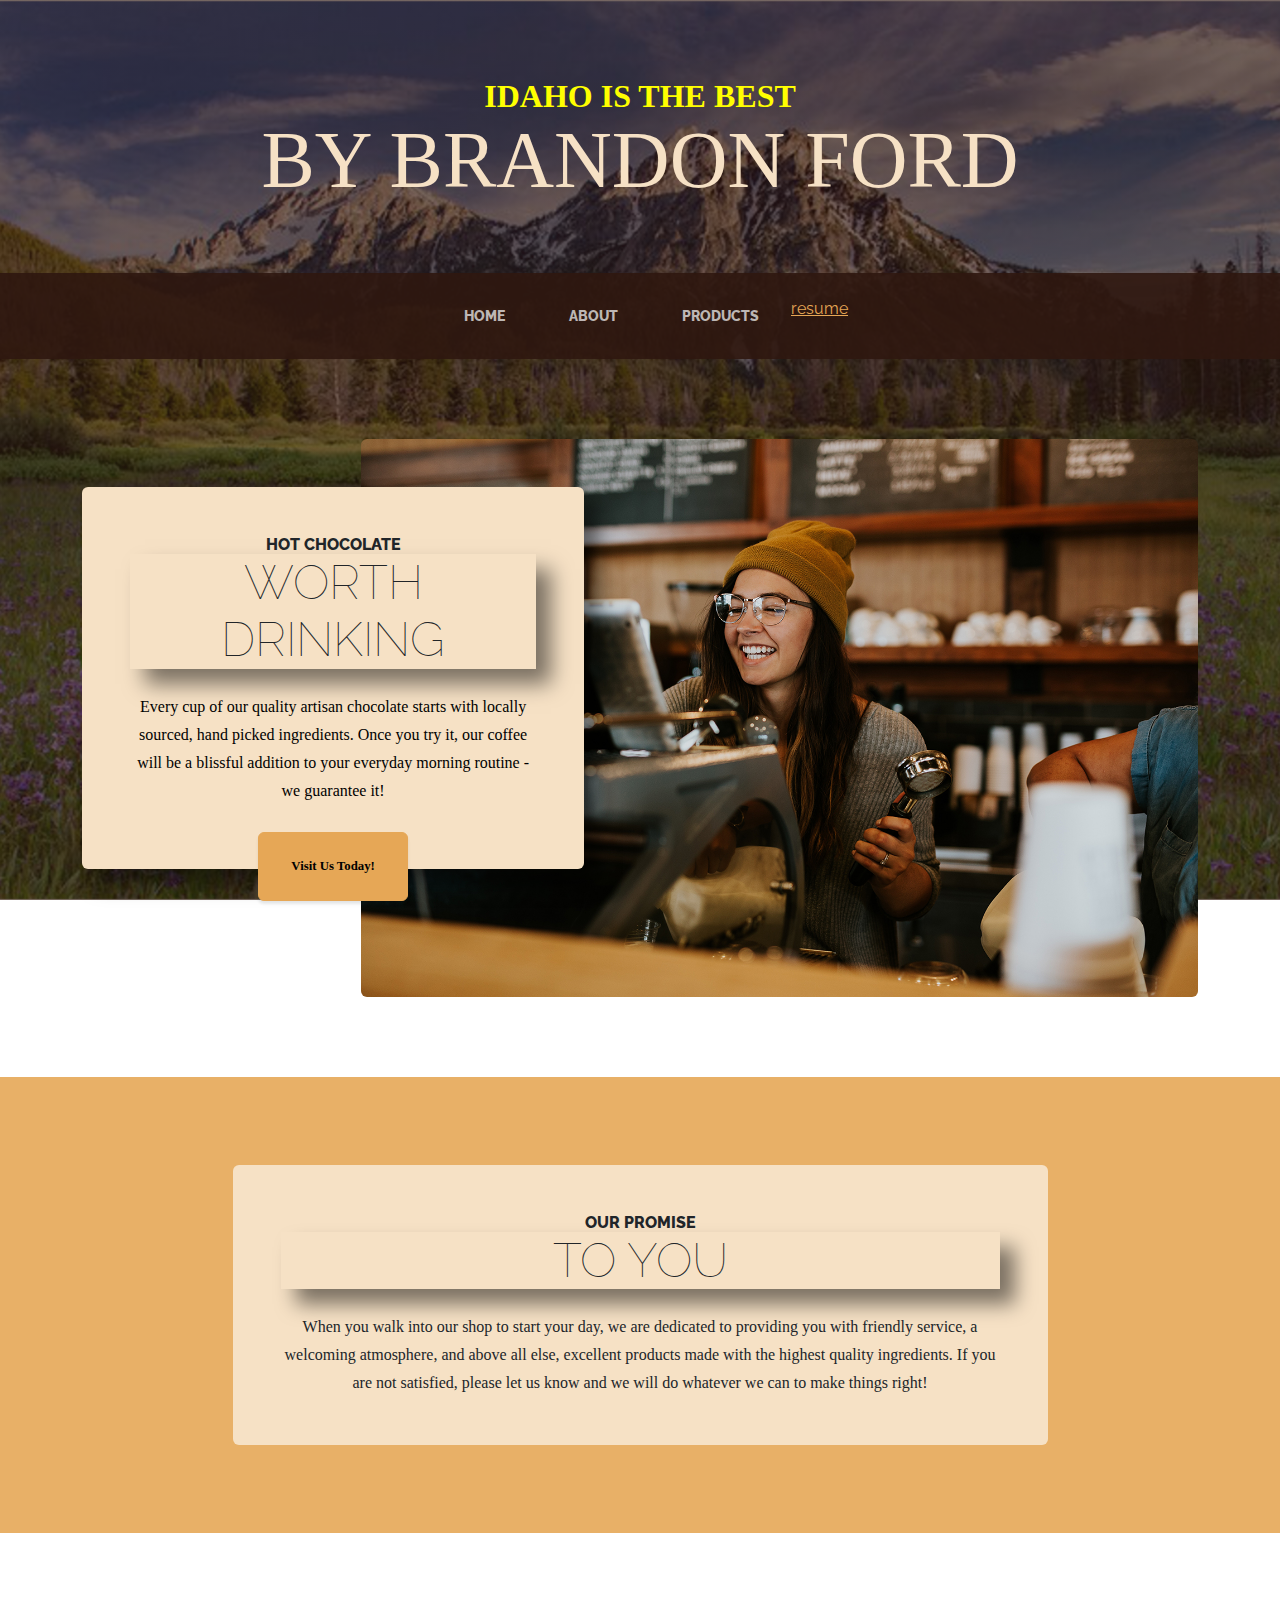
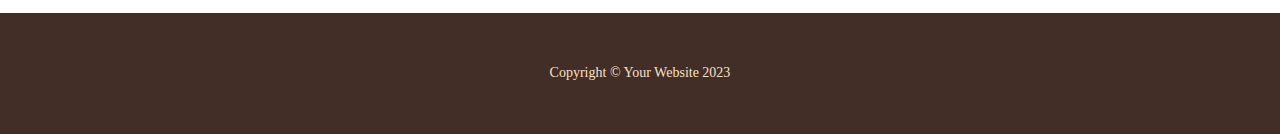
<file: index.html>
<!DOCTYPE html>
<html lang="en">
    <head>
        <meta charset="utf-8" />
        <meta name="viewport" content="width=device-width, initial-scale=1, shrink-to-fit=no" />
        <meta name="description" content="" />
        <meta name="author" content="" />
        <title>Calvin and Hobbs</title>
        <link rel="icon" type="image/x-icon" href="assets/favicon.ico" />
        <!-- Google fonts-->
        <link href="https://fonts.googleapis.com/css?family=Raleway:100,100i,200,200i,300,300i,400,400i,500,500i,600,600i,700,700i,800,800i,900,900i" rel="stylesheet" />
        <link href="https://fonts.googleapis.com/css?family=Lora:400,400i,700,700i" rel="stylesheet" />
        <!-- Core theme CSS (includes Bootstrap)-->
        <link href="css/styles.css" rel="stylesheet" />
        <link rel="stylesheet" href="css/mystyles.css">

    </head>
    <body>
        <header>
            <h1 class="site-heading text-center text-faded d-none d-lg-block">
                <span class="site-heading-upper text-primary mb-3">Idaho Is The Best</span>
                <span class="site-heading-lower">By Brandon Ford</span>
            </h1>
        </header>
        <!-- Navigation-->
        <nav class="navbar navbar-expand-lg navbar-dark py-lg-4" id="mainNav">
            <div class="container">
                <a class="navbar-brand text-uppercase fw-bold d-lg-none" href="index.html">Start Bootstrap</a>
                <button class="navbar-toggler" type="button" data-bs-toggle="collapse" data-bs-target="#navbarSupportedContent" aria-controls="navbarSupportedContent" aria-expanded="false" aria-label="Toggle navigation"><span class="navbar-toggler-icon"></span></button>
                <div class="collapse navbar-collapse" id="navbarSupportedContent">
                    <ul class="navbar-nav mx-auto">
                        <li class="nav-item px-lg-4"><a class="nav-link text-uppercase" href="index.html">Home</a></li>
                        <li class="nav-item px-lg-4"><a class="nav-link text-uppercase" href="website/index.html">About</a></li>
                        <li class="nav-item px-lg-4"><a class="nav-link text-uppercase" href="products.html">Products</a></li>
                        <a href="website/html/resume.html">resume</a>
                        <!-- <li class="nav-item px-lg-4"><a class="nav-link text-uppercase" href="store.html">Store</a></li> -->
                    </ul>
                </div>
            </div>
        </nav>
        <section class="page-section clearfix">
            <div class="container">
                <div class="intro">
                    <img class="intro-img img-fluid mb-3 mb-lg-0 rounded" src="assets/img/intro.jpg" alt="..." />
                    <div class="intro-text left-0 text-center bg-faded p-5 rounded">
                        <h2 class="section-heading mb-4">
                            <span class="section-heading-upper">Hot Chocolate</span>
                            <span class="section-heading-lower">Worth Drinking</span>
                        </h2>
                        <p class="mb-3 notyellow">Every cup of our quality artisan chocolate starts with locally sourced, hand picked ingredients. Once you try it, our coffee will be a blissful addition to your everyday morning routine - we guarantee it!</p>
                        <div class="intro-button mx-auto"><a class="btn btn-primary btn-xl" href="#!">Visit Us Today!</a></div>
                    </div>
                </div>
            </div>
        </section>
        <section class="page-section cta">
            <div class="container">
                <div class="row">
                    <div class="col-xl-9 mx-auto">
                        <div class="cta-inner bg-faded text-center rounded">
                            <h2 class="section-heading mb-4">
                                <span class="section-heading-upper">Our Promise</span>
                                <span class="section-heading-lower">To You</span>
                            </h2>
                            <p class="mb-0">When you walk into our shop to start your day, we are dedicated to providing you with friendly service, a welcoming atmosphere, and above all else, excellent products made with the highest quality ingredients. If you are not satisfied, please let us know and we will do whatever we can to make things right!</p>
                        </div>
                    </div>
                </div>
            </div>
        </section>
        <footer class="footer text-faded text-center py-5">
            <div class="container"><p class="m-0 small">Copyright &copy; Your Website 2023</p></div>
        </footer>
        <!-- Bootstrap core JS-->
        <script src="https://cdn.jsdelivr.net/npm/bootstrap@5.2.3/dist/js/bootstrap.bundle.min.js"></script>
        <!-- Core theme JS-->
        <script src="js/scripts.js"></script>
    </body>
</html>
</file>
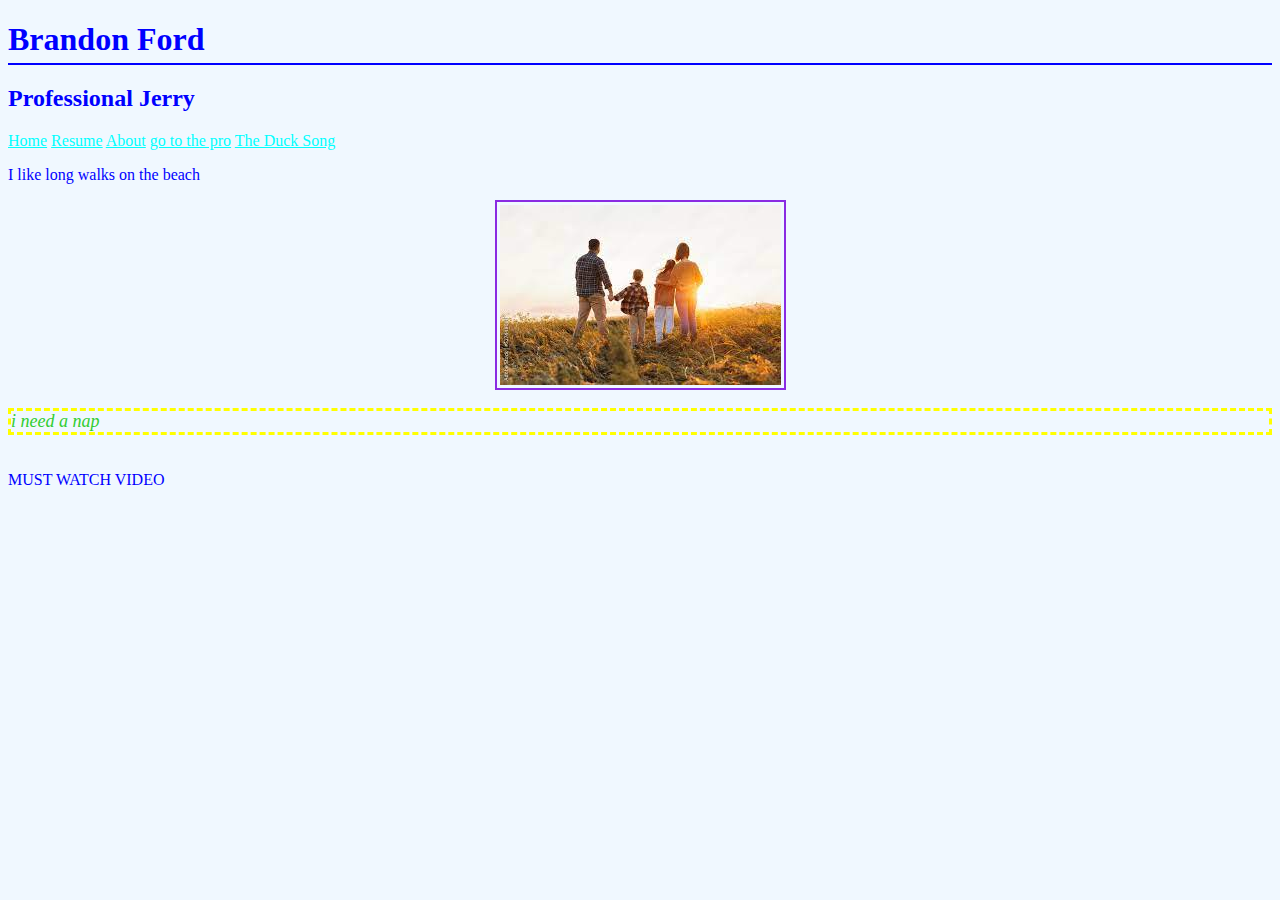
<file: website/index.html>
<!DOCTYPE html>
<html>
<head>
    <title>My First Webpage</title>
    <link rel="stylesheet" href="css/styles.css">
</head>
<body>
    <h1>Brandon Ford</h1>
    <h2>Professional Jerry</h2>
    <a href="index.html">Home</a>
    <a href="html/resume.html">Resume</a>
    <a href="html/about.html">About</a>
    <a href="../index.html"> go to the pro</a>
    <a href="https://www.youtube.com/watch?v=MtN1YnoL46Q" target="_blank">The Duck Song</a>
    <p>I like long walks on the beach</p>
    
    <a href="https://thefamilyproclamation.org" target="_blank">
        <img src="img/pic.jpeg" alt="The Family">
    </a>
        <p class="rizz">i need a nap</p>
    <br>
    MUST WATCH VIDEO</5>
    <br>

    <iframe width="560" height="315" src="https://www.youtube.com/embed/dQw4w9WgXcQ?si=POMMW6ppqBDwY9CP" title="YouTube video player" frameborder="0" allow="accelerometer; autoplay; clipboard-write; encrypted-media; gyroscope; picture-in-picture" allowfullscreen></iframe>

</body>
</html>
</file>
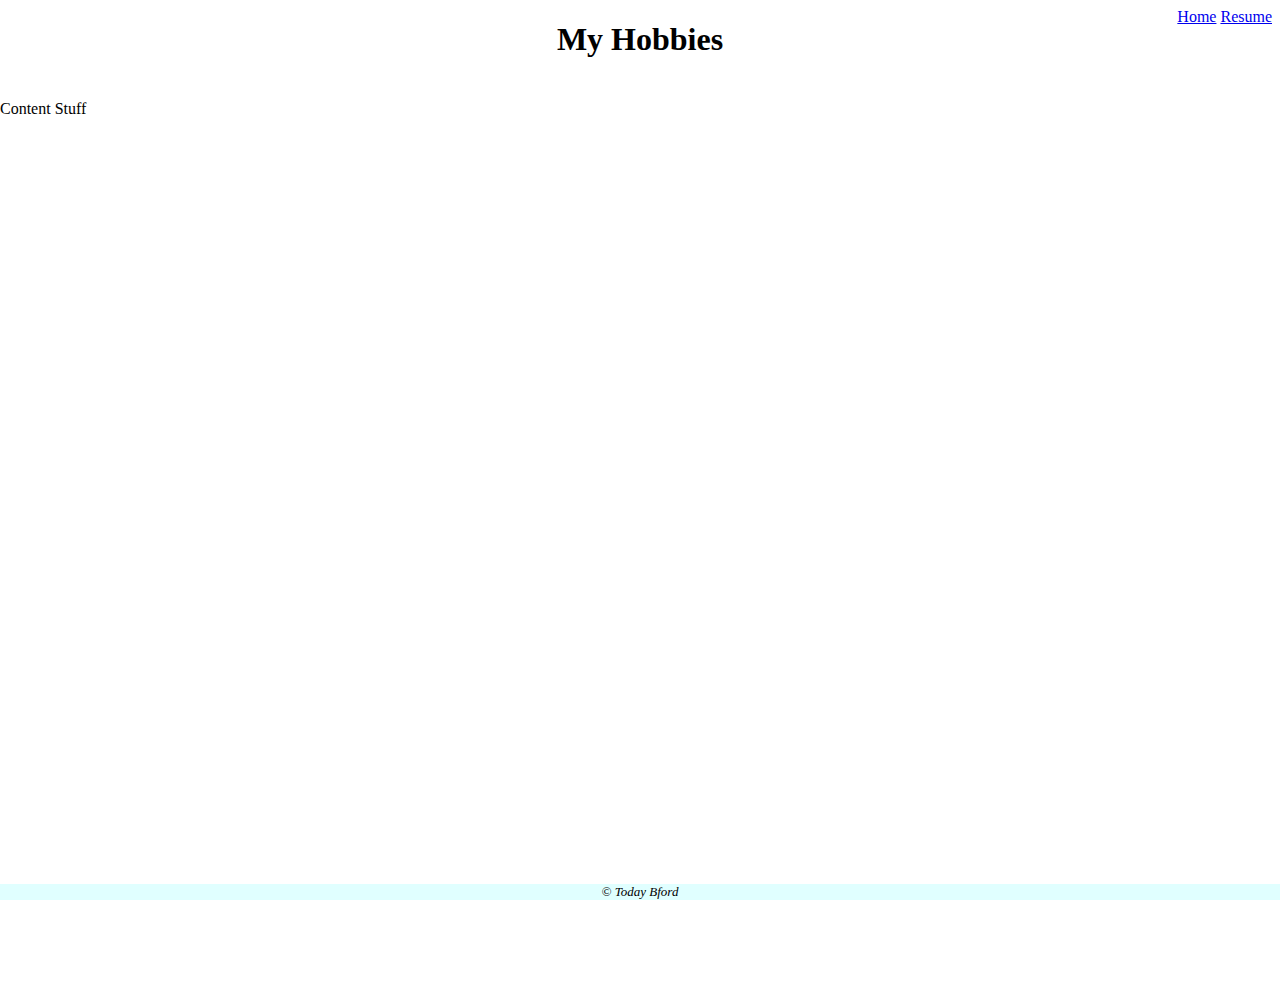
<file: website/html/about.html>
<!DOCTYPE html>
<html lang="en">
<head>
    <meta charset="UTF-8">
    <meta name="viewport" content="width=device-width, initial-scale=1.0">
    <title>About</title>
    <link rel="stylesheet" href="../css/divstyles.css">
</head>
<body>
    <div class="common top">
        <h1>My Hobbies</h1>
    </div>
    <div class="common content">Content Stuff
    <div class='tableauPlaceholder' id='viz1712173063290' style='position: relative'><noscript><a href='#'><img alt='Golf Superstore Performance Overview ' src='https:&#47;&#47;public.tableau.com&#47;static&#47;images&#47;Go&#47;GolfSuperstorePerformanceOverview&#47;GolfSuperstorePerformanceOverview&#47;1_rss.png' style='border: none' /></a></noscript><object class='tableauViz'  style='display:none;'><param name='host_url' value='https%3A%2F%2Fpublic.tableau.com%2F' /> <param name='embed_code_version' value='3' /> <param name='site_root' value='' /><param name='name' value='GolfSuperstorePerformanceOverview&#47;GolfSuperstorePerformanceOverview' /><param name='tabs' value='no' /><param name='toolbar' value='yes' /><param name='static_image' value='https:&#47;&#47;public.tableau.com&#47;static&#47;images&#47;Go&#47;GolfSuperstorePerformanceOverview&#47;GolfSuperstorePerformanceOverview&#47;1.png' /> <param name='animate_transition' value='yes' /><param name='display_static_image' value='yes' /><param name='display_spinner' value='yes' /><param name='display_overlay' value='yes' /><param name='display_count' value='yes' /><param name='language' value='en-US' /></object></div>                <script type='text/javascript'>                    var divElement = document.getElementById('viz1712173063290');                    var vizElement = divElement.getElementsByTagName('object')[0];                    if ( divElement.offsetWidth > 800 ) { vizElement.style.width='1600px';vizElement.style.height='1027px';} else if ( divElement.offsetWidth > 500 ) { vizElement.style.width='1600px';vizElement.style.height='1027px';} else { vizElement.style.width='100%';vizElement.style.height='5427px';}                     var scriptElement = document.createElement('script');                    scriptElement.src = 'https://public.tableau.com/javascripts/api/viz_v1.js';                    vizElement.parentNode.insertBefore(scriptElement, vizElement);                </script>
    </div>
    <div class="common bottom">&copy; Today Bford</div>
    <div class= "nav">
    <div>
        <a href="../index.html">Home</a>
        <a href="resume.html">Resume</a>
    </div>
</body>
</html>
</file>
<file: css/mystyles.css>
body{
    font-family: 'Comic Sans MS';
}
.site-heading-lower{
    font-family: 'Comic Sans MS';
}
.mb-3{
    font-family: 'Comis Sans MS';
    color: yellow !important;
}
.notyellow{
    color: black !important;
}
.intro-text{
    box-shadow: 15px 15px 20px rgba(0,0,0, 0.5);
}
.section-heading-lower{
    box-shadow: 15px 15px 20px rgba(0,0,0, 0.5);
}
</file>
<file: website/css/styles.css>
body {
    background-color: aliceblue;
    color: blue;
    font-family: Georgia, 'Times New Roman', Times, serif;
    text-align: left;
}

a {
    color: aqua;
}

a:visited {
    color: darkgrey;
}

img {
    border: 2px solid blueviolet;
    padding: 3px;
    margin: 5px;
    display: block;
    margin: auto;
}

.rizz {
    font-family: 'Times New Roman', Times, serif;
    color: limegreen;
    border: dashed yellow;
    font-size: large;
    font-style: oblique;
}

li {
    text-decoration: overline;
}

/* Add border to the Resume heading */
h1 {
    border-bottom: 2px solid blue;
    padding-bottom: 5px;
    margin-bottom: 20px; /* Adjust margin as needed */
}

/* Add border to the list items */
ol li, ul li {
    border-bottom: 1px solid grey;
    padding-bottom: 5px;
    margin-bottom: 5px; /* Adjust margin as needed */
}
</file>
<file: website/css/divstyles.css>
/*positioning styles*/
.common{
    position: absolute;
    /*border:5px solid black;
    background-color: bisque;*/
}
.bottom{
    position: fixed;
    bottom: 0px;
    left: 0px;
    right: 0px;
    text-align: center;
    font-style: italic;
    font-size: small;
    background-color: lightcyan;
}
.top{
    top: 0px;
    left: 0px;
    right:0px;
    text-align: center;
    color: black;
}
.content{
    top: 100px;
    left: 0px;
    right:0px;
    height: 100%;
}
.nav{
    position: relative;
    float:right;
    color:white

}
</file>
